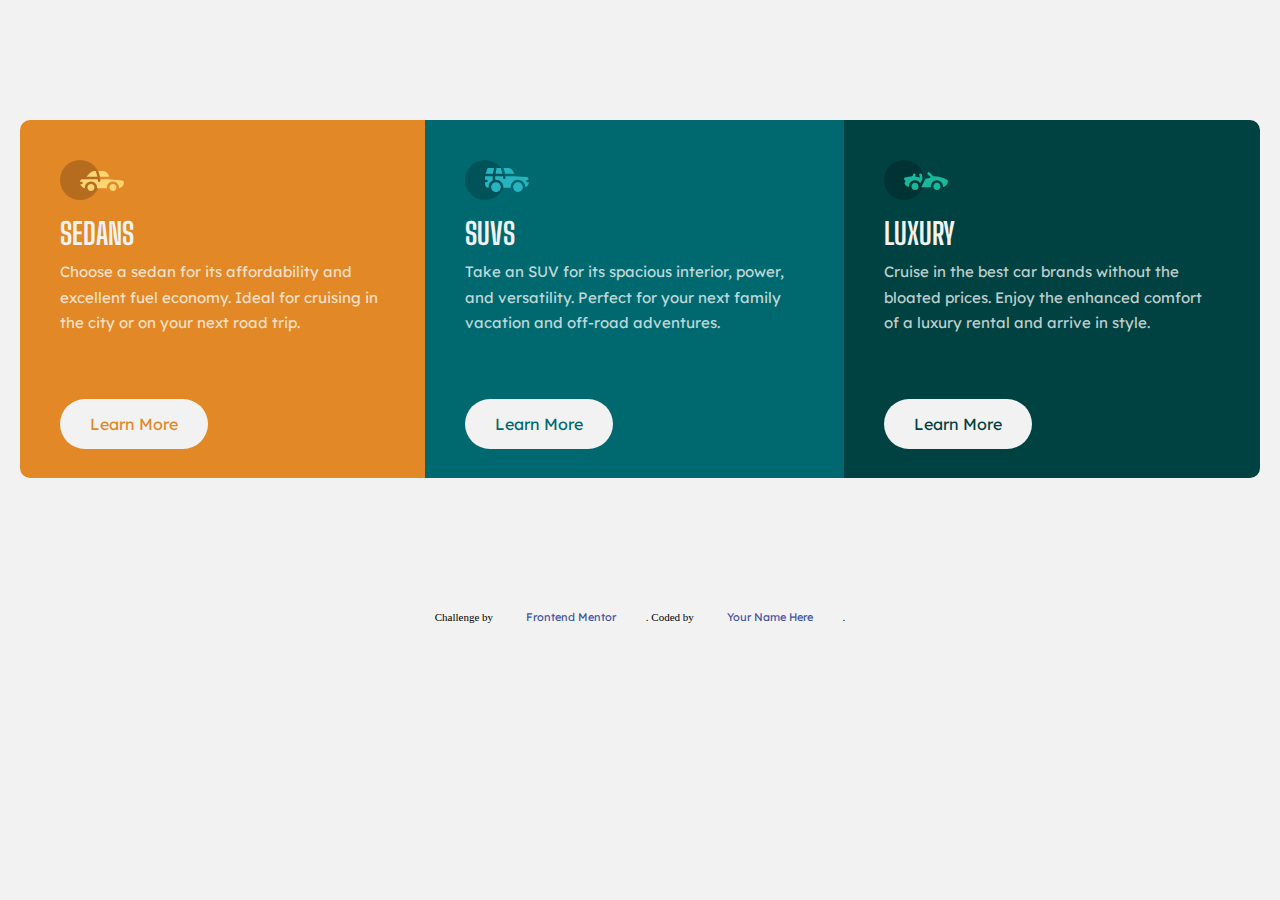
<file: 3-column-preview-card-component-main/index.html>
<!DOCTYPE html>
<html lang="en">
<head>
  <meta charset="UTF-8">
  <meta name="viewport" content="width=device-width, initial-scale=1.0"> <!-- displays site properly based on user's device -->

  <link rel="icon" type="image/png" sizes="32x32" href="./images/favicon-32x32.png">
  <link rel="stylesheet" href="style.css">
  <title>Frontend Mentor | 3-column preview card component</title>

</head>
<body>
  <div class="container">
    <div class="card card-yellow">
      <img src="./images/icon-sedans.svg">
  <h3>Sedans</h3>
  <p>Choose a sedan for its affordability and excellent fuel economy. Ideal for cruising in the city 
  or on your next road trip.</p>
  <a href="">Learn More</a>
</div>
<div class="card card-teal">
  <img src="./images/icon-suvs.svg">
  <h3>SUVs</h3>
  <p>Take an SUV for its spacious interior, power, and versatility. Perfect for your next family vacation 
  and off-road adventures.</p>
  <a href="">Learn More</a>
</div>
<div class="card card-forest">
  <img src="./images/icon-luxury.svg">
  <h3>Luxury</h3>
  <p>Cruise in the best car brands without the bloated prices. Enjoy the enhanced comfort of a luxury 
  rental and arrive in style.</p>
  <a href="">Learn More</a>
</div></div>


  <div class="attribution">
    Challenge by <a href="https://www.frontendmentor.io?ref=challenge" target="_blank">Frontend Mentor</a>. 
    Coded by <a href="#">Your Name Here</a>.
  </div>
</body>
</html>
</file>
<file: 3-column-preview-card-component-main/style.css>
@import url('https://fonts.googleapis.com/css2?family=Big+Shoulders+Display:wght@700&family=Lexend+Deca&display=swap');
*{
    box-sizing:border-box;
    margin:0;
    padding:0;

}
body{
    background-color:hsl(0, 0%, 95%);
    line-height: 1.7;
}
.container{
    display: flex;
   
    max-width: 1440px;
    margin: 100px auto;
    padding: 20px;


}
.card{
    padding:40px;
    margin-bottom: 10px;

}
h3{
    color:hsl(0, 0%, 95%);
    font-family: 'Big Shoulders Display', cursive;
    text-transform: uppercase;
    font-size: 30px;
}
p{
    color:hsla(0, 0%, 100%, 0.75);
    font-family: 'Lexend Deca', sans-serif;
    font-size: 15px;
    padding-bottom: 75px;


}
.card-yellow{
    background-color:hsl(31, 77%, 52%) ;
    border-radius: 10px 0 0 10px;
}
.card-teal{
    background-color: hsl(184, 100%, 22%);

}
.card-forest{
    background-color: hsl(179, 100%, 13%);
    border-radius: 0 10px 10px 0;
}
.card-forest>a{
    color: hsl(179, 100%, 13%);
}
.card-teal>a{
    color: hsl(184, 100%, 22%);
}
.card-yellow>a{
    color: hsl(31, 77%, 52%);
}
a {
    background-color:hsl(0, 0%, 95%) ;
    text-decoration: none;
    margin-top:30px;
    padding: 15px 30px;
    border-radius: 30px;
    font-family: 'Lexend Deca', sans-serif;
}
.attribution { font-size: 11px; text-align: center; }

.attribution a { color: hsl(228, 45%, 44%); }

@media(max-width:760px){
    .container{
      flex-direction: column;
    }
    
    .card-yellow{
        background-color:hsl(31, 77%, 52%) ;
        border-radius: 10px 10px 0 0;
    }
    .card-forest{
        background-color: hsl(179, 100%, 13%);
        border-radius: 0 0 10px 10px;
    }
    .card{
        padding:40px;
        margin-bottom: 0;
}
</file>
